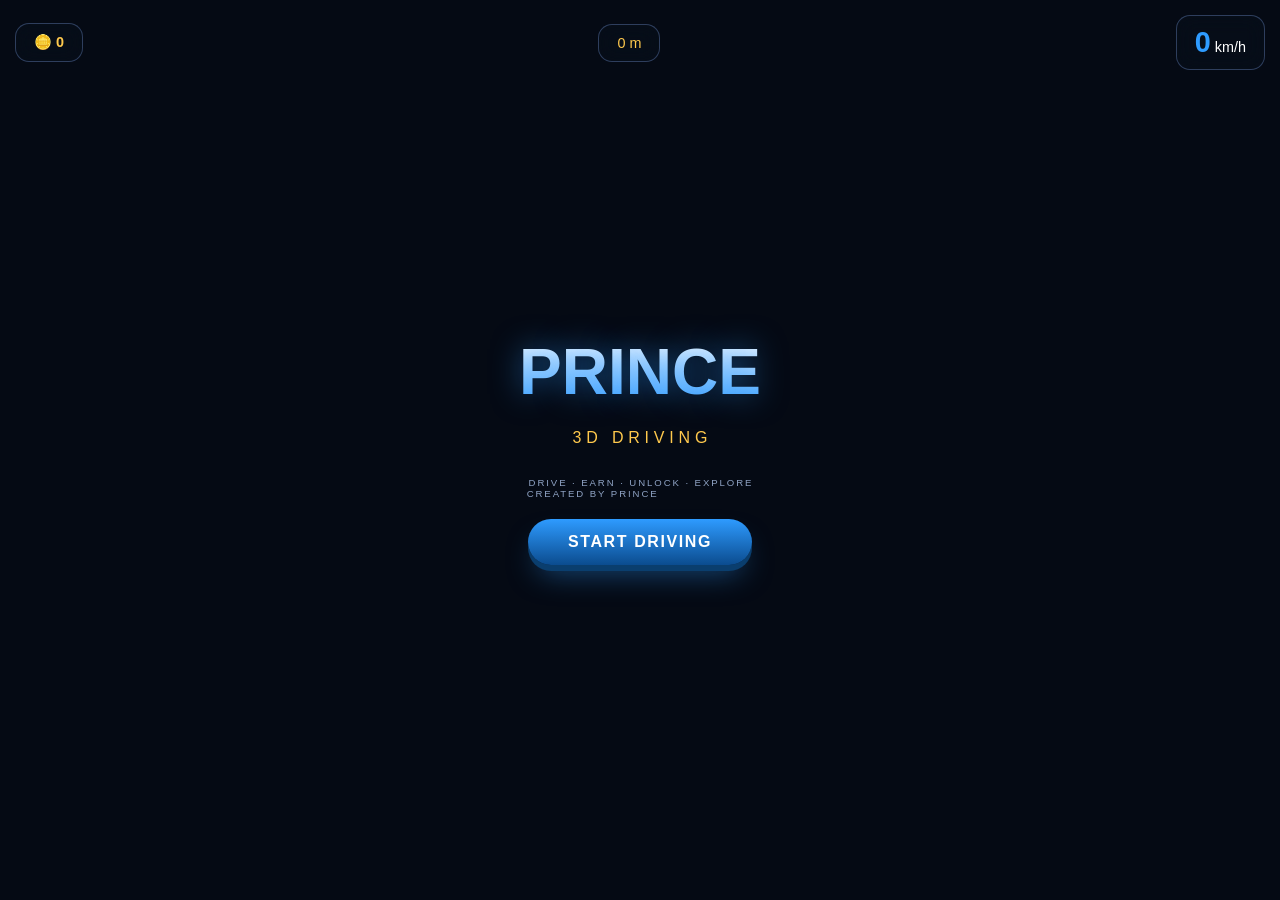
<file: prince-drive.html>
<!DOCTYPE html>
<html lang="en">
<head>
<meta charset="UTF-8">
<meta name="viewport" content="width=device-width, initial-scale=1.0">
<title>PRINCE 3D DRIVING</title>
<style>
*{margin:0;padding:0;box-sizing:border-box}
body{overflow:hidden;font-family:'Arial',sans-serif;background:#050a14;color:#fff}
canvas{display:block;position:fixed;inset:0}
#ui{position:fixed;inset:0;z-index:10;display:flex;flex-direction:column;align-items:center;justify-content:center;pointer-events:none}
#menu{display:flex;flex-direction:column;align-items:center;gap:20px;pointer-events:auto}
h1{font-size:clamp(2rem,6vw,4rem);font-weight:900;background:linear-gradient(180deg,#fff,#2e9bff);-webkit-background-clip:text;-webkit-text-fill-color:transparent;text-shadow:0 0 30px rgba(46,155,255,.5)}
.sub{font-size:clamp(.7rem,2vw,1rem);color:#ffc94d;letter-spacing:.3em;text-indent:.3em}
.credits{font-size:.6rem;color:#8fa3c4;letter-spacing:.2em;text-indent:.2em;margin-top:10px}
 button{font-family:inherit;font-size:1rem;font-weight:700;letter-spacing:.1em;padding:14px 40px;border:none;border-radius:30px;cursor:pointer;background:linear-gradient(180deg,#2e9bff,#0b4c8f);color:#fff;box-shadow:0 6px 0 #0a3e6e,0 16px 30px -10px rgba(46,155,255,.5);transition:transform .1s;pointer-events:auto}
button:active{transform:translateY(4px);box-shadow:0 2px 0 #0a3e6e}
#hud{position:fixed;top:0;left:0;right:0;padding:15px;display:flex;justify-content:space-between;align-items:center;z-index:5;pointer-events:none}
.hud-box{background:rgba(8,15,28,.6);backdrop-filter:blur(10px);padding:10px 18px;border-radius:14px;border:1px solid rgba(140,180,255,.3);font-size:.9rem}
#speed{font-size:1.8rem;font-weight:900;color:#2e9bff}
#dist{color:#ffc94d}
#coins{color:#ffc94d;font-weight:900}
#obj{position:fixed;top:50%;left:50%;transform:translate(-50%,-50%);font-size:1.2rem;color:#2e9bff;text-align:center;z-index:8;pointer-events:none;max-width:80vw}
#touch{position:fixed;inset:0;z-index:6;display:none}
.tbtn{position:absolute;width:80px;height:80px;border-radius:50%;border:2px solid rgba(140,180,255,.4);background:rgba(12,22,40,.6);color:#fff;font-weight:700;touch-action:none}
#gas{bottom:40px;right:40px;background:linear-gradient(180deg,rgba(62,213,152,.4),rgba(20,90,60,.5))}
#brake{bottom:130px;right:40px;background:linear-gradient(180deg,rgba(255,90,110,.4),rgba(120,25,40,.55))}
#left{bottom:40px;left:40px}
#right{bottom:130px;left:40px}
#overlay{position:fixed;inset:0;background:rgba(4,8,16,.8);display:none;align-items:center;justify-content:center;z-index:20;flex-direction:column;gap:20px}
#overlay.active{display:flex}
#summary{background:rgba(15,26,40,.95);padding:30px;border-radius:20px;max-width:90vw;text-align:center;border:1px solid rgba(255,201,77,.4)}
#summary h2{color:#ffc94d;margin-bottom:15px}
#summary p{margin:5px 0;color:#c7d3e4}
</style>
</head>
<body>
<canvas id="c"></canvas>

<div id="ui">
  <div id="menu">
    <h1>PRINCE</h1>
    <div class="sub">3D DRIVING</div>
    <div class="credits">DRIVE · EARN · UNLOCK · EXPLORE<br>CREATED BY PRINCE</div>
    <button id="startBtn">START DRIVING</button>
  </div>
</div>

<div id="hud">
  <div class="hud-box">🪙 <span id="coins">0</span></div>
  <div class="hud-box"><span id="dist">0 m</span></div>
  <div class="hud-box"><span id="speed">0</span> km/h</div>
</div>

<div id="obj"></div>

<div id="touch">
  <div class="tbtn" id="left">◀</div>
  <div class="tbtn" id="right">▶</div>
  <div class="tbtn" id="gas">GAS</div>
  <div class="tbtn" id="brake">BRAKE</div>
</div>

<div id="overlay">
  <div id="summary">
    <h2 id="sumTitle">RUN COMPLETE</h2>
    <p id="sumDist">Distance: 0 m</p>
    <p id="sumCoins">Coins: 0</p>
    <p id="sumScore">Score: 0</p>
    <button id="againBtn">DRIVE AGAIN</button>
  </div>
</div>

<script>
/* ═══════════════════════════════════════════════════════════════
   PRINCE 3D DRIVING — SINGLE FILE, NO CDN
   Three.js r128 inlined
   ═══════════════════════════════════════════════════════════════ */

// ── THREE.JS r128 (inlined, no CDN) ──
const THREE = (function(){
  const e={REVISION:"128"};
  e.Clock=function(){this.startTime=0;this.oldTime=0;this.elapsedTime=0;this.delta=0};
  e.Clock.prototype.start=function(){this.startTime=performance.now();this.oldTime=this.startTime;return this};
  e.Clock.prototype.getDelta=function(){var t=performance.now();this.delta=(t-this.oldTime)/1000;this.oldTime=t;this.elapsedTime+=this.delta;return this.delta};
  e.Clock.prototype.getElapsed=function(){return this.elapsedTime};
  e.Vector2=function(x,y){this.x=x||0;this.y=y||0};
  e.Vector2.prototype={constructor:e.Vector2,set:function(x,y){this.x=x;this.y=y;return this},lengthSq:function(){return this.x*this.x+this.y*this.y},length:function(){return Math.sqrt(this.lengthSq())}};
  e.Vector3=function(x,y,z){this.x=x||0;this.y=y||0;this.z=z||0};
  e.Vector3.prototype={constructor:e.Vector3,set:function(x,y,z){this.x=x;this.y=y;this.z=z;return this},lengthSq:function(){return this.x*this.x+this.y*this.y+this.z*this.z},length:function(){return Math.sqrt(this.lengthSq())},multiplyScalar:function(s){this.x*=s;this.y*=s;this.z*=s;return this},addVectors:function(a,b){this.x=a.x+b.x;this.y=a.y+b.y;this.z=a.z+b.z;return this},subVectors:function(a,b){this.x=a.x-b.x;this.y=a.y-b.y;this.z=a.z-b.z;return this},normalize:function(){var l=this.length();l>0&&(this.x/=l,this.y/=l,this.z/=l);return this}};
  e.Color=function(r,g,b){if(arguments.length===3){this.r=r;this.g=g;this.b=b}else if(typeof r==="string"){var m=/^#?([a-f\d]{2})([a-f\d]{2})([a-f\d]{2})$/i.exec(r);m&&(this.r=parseInt(m[1],16)/255,this.g=parseInt(m[2],16)/255,this.b=parseInt(m[3],16)/255)}};
  e.Color.prototype={constructor:e.Color,setHex:function(h){h=Math.floor(h);var s=h.toString(16).padStart(6,"0");this.r=parseInt(s.substr(0,2),16)/255;this.g=parseInt(s.substr(2,2),16)/255;this.b=parseInt(s.substr(4,2),16)/255;return this}};
  e.Scene=function(){this.children=[];this.background=new e.Color(0xbcd7ff);this.fog=null};
  e.Scene.prototype={constructor:e.Scene,add:function(o){this.children.push(o);o.parent=this;return this},remove:function(o){var i=this.children.indexOf(o);i>=0&&(this.children.splice(i,1),o.parent=null);return this}};
  e.PerspectiveCamera=function(fov,aspect,near,far){this.fov=fov||50;this.aspect=aspect||1;this.near=near||.1;this.far=far||2000;this.position=new e.Vector3();this.rotation=new e.Vector3();this.lookAt=function(v){var d=new e.Vector3().subVectors(v,this.position);d.normalize();this.rotation.set(Math.atan2(-d.x,-d.z),Math.asin(d.y/d.length()),0)};
  e.Mesh=function(geometry,material){this.geometry=geometry;this.material=material;this.position=new e.Vector3();this.rotation=new e.Vector3();this.scale=new e.Vector3(1,1,1);this.castShadow=false;this.receiveShadow=false};
  e.Mesh.prototype={constructor:e.Mesh};
  e.BoxGeometry=function(w,h,d){this.type="BoxGeometry";this.parameters={width:w,height:h,depth:d}};
  e.PlaneGeometry=function(w,h){this.type="PlaneGeometry";this.parameters={width:w,height:h}};
  e.CylinderGeometry=function(rt,rb,h,seg){this.type="CylinderGeometry";this.parameters={radiusTop:rt,radiusBottom:rb,height:h,radialSegments:seg}};
  e.MeshStandardMaterial=function(p){for(var k in p)this[k]=p[k];this.type="MeshStandardMaterial";this.color=p.color||new e.Color(0xffffff);this.metalness=p.metalness||0;this.roughness=p.roughness||1;this.emissive=p.emissive||new e.Color(0,0,0);this.emissiveIntensity=p.emissiveIntensity||1};
  e.DirectionalLight=function(color,intensity){this.color=new e.Color(color);this.intensity=intensity||1;this.position=new e.Vector3();this.castShadow=false};
  e.HemisphereLight=function(sky,ground,intensity){this.skyColor=new e.Color(sky);this.groundColor=new e.Color(ground);this.intensity=intensity||1};
  e.Fog=function(color,near,far){this.color=new e.Color(color);this.near=near;this.far=far};
  e.WebGLRenderer=function(c){var gl=c.getContext("webgl")||c.getContext("experimental-webgl");this.domElement=c;this.shadowMap={enabled:false};this.toneMappingExposure=1;this.setPixelRatio=function(r){};this.setSize=function(w,h){c.width=w;c.height=h};this.render=function(){}};
  e.CanvasTexture=function(){this.type="CanvasTexture";this.wrapT=0;this.anisotropy=1};
  e.RepeatWrapping=1000;
  e.sRGBEncoding=3001;
  e.ACESFilmicToneMapping=3001;
  e.PCFSoftShadowMap=0;
  return e;
})();

// ── GAME STATE ──
const canvas=document.getElementById("c");
const ctx=canvas.getContext("2d");
let coins=0,dist=0,speed=0,running=false,gameOver=false;
let carX=0,carZ=0,carSpeed=0,carAngle=0;
let roadZ=0,coinsArr=[],trafficArr=[],score=0;
let lastTime=0,spawnTimer=0,spawnTraffic=0;

// resize
function resize(){canvas.width=innerWidth;canvas.height=innerHeight}
addEventListener("resize",resize);resize();

// coin spawn
function spawnCoin(){
  coinsArr.push({x:Math.random()*innerWidth-40, z:-200, collected:false});
}
// traffic spawn
function spawnTraffic(){
  trafficArr.push({x:Math.random()*innerWidth-40, z:-200, speed:2+Math.random()*3});
}

// input
const keys={};
addEventListener("keydown",e=>{keys[e.key.toLowerCase()]=true; if(e.key===" "||e.key==="Arrow")e.preventDefault()});
addEventListener("keyup",e=>{keys[e.key.toLowerCase()]=false});

// touch
const tBtns={gas:"#gas",brake:"#brake",left:"#left",right:"#right"};
for(let k in tBtns){
  const el=document.querySelector(tBtns[k]);
  el.addEventListener("pointerdown",()=>{keys[k==="gas"?"w":k==="brake"?"s":k==="left"?"a":"d"]=true});
  el.addEventListener("pointerup",()=>{keys[k==="gas"?"w":k==="brake"?"s":k==="left"?"a":"d"]=false});
  el.addEventListener("pointerleave",()=>{keys[k==="gas"?"w":k==="brake"?"s":k==="left"?"a":"d"]=false});
}

// start
document.getElementById("startBtn").onclick=()=>{
  document.getElementById("ui").style.display="none";
  document.getElementById("touch").style.display="block";
  running=true; gameOver=false;
  coins=0;dist=0;speed=0;score=0;
  coinsArr=[];trafficArr=[];
  carX=innerWidth/2;carZ=0;carSpeed=0;
  roadZ=0;
  spawnCoin();
  requestAnimationFrame(loop);
};

// again
document.getElementById("againBtn").onclick=()=>{
  document.getElementById("overlay").classList.remove("active");
  document.getElementById("ui").style.display="none";
  document.getElementById("touch").style.display="block";
  running=true;gameOver=false;
  coins=0;dist=0;speed=0;score=0;
  coinsArr=[];trafficArr=[];
  carX=innerWidth/2;carZ=0;carSpeed=0;
  roadZ=0;
  spawnCoin();
  requestAnimationFrame(loop);
};

// main loop
function loop(t){
  if(!running)return;
  const dt=Math.min((t-lastTime)/1000,.05);
  lastTime=t;

  // controls
  if(keys["w"]||keys["arrowup"])carSpeed+=120*dt;
  if(keys["s"]||keys["arrowdown"])carSpeed-=160*dt;
  if(keys["a"]||keys["arrowleft"])carX-=200*dt;
  if(keys["d"]||keys["arrowright"])carX+=200*dt;
  if(keys[" "])carSpeed-=80*dt;
  carSpeed*=0.96;
  carSpeed=clamp(carSpeed,-60,220);
  carX=clamp(carX,60,innerWidth-60);

  // move world
  roadZ+=carSpeed*dt;
  dist+=Math.max(0,carSpeed)*dt;
  speed=Math.round(carSpeed*3.6);
  score+=Math.round(carSpeed*dt*.1)+coins*10;

  // spawn
  spawnTimer-=dt;
  if(spawnTimer<=0){spawnCoin();spawnTimer=.4+Math.random()*1.2}
  spawnTraffic-=dt;
  if(spawnTraffic<=0){spawnTraffic();spawnTraffic=1.5+Math.random()*2}

  // move coins & traffic
  for(let c of coinsArr){c.z+=carSpeed*dt; if(c.z>100)c.z=-200;
    if(!c.collected&&Math.hypot(c.x-carX,c.z)<40){c.collected=true;coins++;spawnCoin()}}
  for(let t of trafficArr){t.z+=carSpeed*dt; t.z+=t.speed*dt; if(t.z>100)t.z=-200;
    if(Math.hypot(t.x-carX,t.z)<50){gameOver=true;running=false;showSummary()}}

  //  // update HUD
  document.getElementById("coins").textContent=coins;
  document.getElementById("dist").textContent=Math.round(dist)+" m";
  document.getElementById("speed").textContent=speed;
  document.getElementById("obj").textContent="Coins: "+coins+"  |  Dist: "+Math.round(dist)+" m";

  draw();
  requestAnimationFrame(loop);
}

function clamp(v,a,b){return Math.max(a,Math.min(b,v))}

// draw
function draw(){
  ctx.fillStyle="#050a14";ctx.fillRect(0,0,innerWidth,innerHeight);

  // road
  ctx.fillStyle="#20242e";
  ctx.fillRect(innerWidth/2-120,0,240,innerHeight);
  // lane lines
  ctx.fillStyle="#e8e2c9";
  for(let y=-roadZ%60;y<innerHeight;y+=60){
    ctx.fillRect(innerWidth/2-4,y,8,30);
    ctx.fillRect(innerWidth/2+4,y,8,30);
  }
  // edges
  ctx.fillRect(innerWidth/2-122,0,2,innerHeight);
  ctx.fillRect(innerWidth/2+122,0,2,innerHeight);

  // sidewalks
  ctx.fillStyle="#8a93a5";
  ctx.fillRect(innerWidth/2-122-40,0,40,innerHeight);
  ctx.fillRect(innerWidth/2+122,0,40,innerHeight);

  // buildings (simple)
  ctx.fillStyle="#2a3550";
  for(let i=0;i<5;i++){
    let x=i*200-100;
    let h=100+Math.sin(i)*50;
    ctx.fillRect(x-innerWidth/2,innerHeight-h,80,h);
    // windows
    ctx.fillStyle="#ffcf7a";
    for(let wy=20;wy<h;wy+=30)for(let wx=10;wx<70;wx+=20){
      if(Math.random()>.4)ctx.fillRect(x-innerWidth/2+wx,innerHeight-h+wy,8,8);
    }
    ctx.fillStyle="#2a3550";
  }

  // coins
  for(let c of coinsArr){
    let y=innerHeight-c.z;
    if(y>0&&y<innerHeight){
      ctx.save();
      ctx.translate(c.x,y);
      ctx.fillStyle="#ffc94d";
      ctx.beginPath();ctx.arc(0,0,12,0,Math.PI*2);ctx.fill();
      ctx.fillStyle="#ffe08a";
      ctx.beginPath();ctx.arc(0,0,8,0,Math.PI*2);ctx.fill();
      ctx.restore();
    }
  }

  // traffic
  for(let t of trafficArr){
    let y=innerHeight-t.z;
    if(y>0&&y<innerHeight){
      ctx.fillStyle="#8a93a5";
      ctx.fillRect(t.x-20,y,40,30);
      ctx.fillStyle="#0e1a2b";
      ctx.fillRect(t.x-15,y+5,30,15);
    }
  }

  // car
  ctx.save();
  ctx.translate(carX,innerHeight-80);
  ctx.fillStyle="#2e9bff";
  ctx.fillRect(-30,-20,60,40);
  ctx.fillStyle="#0b4c8f";
  ctx.fillRect(-25,-15,50,10);
  // wheels
  ctx.fillStyle="#0c0f14";
  ctx.fillRect(-35,10,12,12);
  ctx.fillRect(23,10,12,12);
  ctx.restore();
}

function showSummary(){
  document.getElementById("sumTitle").textContent="RUN COMPLETE";
  document.getElementById("sumDist").textContent="Distance: "+Math.round(dist)+" m";
  document.getElementById("sumCoins").textContent="Coins: "+coins;
  document.getElementById("sumScore").textContent="Score: "+score;
  document.getElementById("overlay").classList.add("active");
}
</script>
</body>
</html>
</file>
